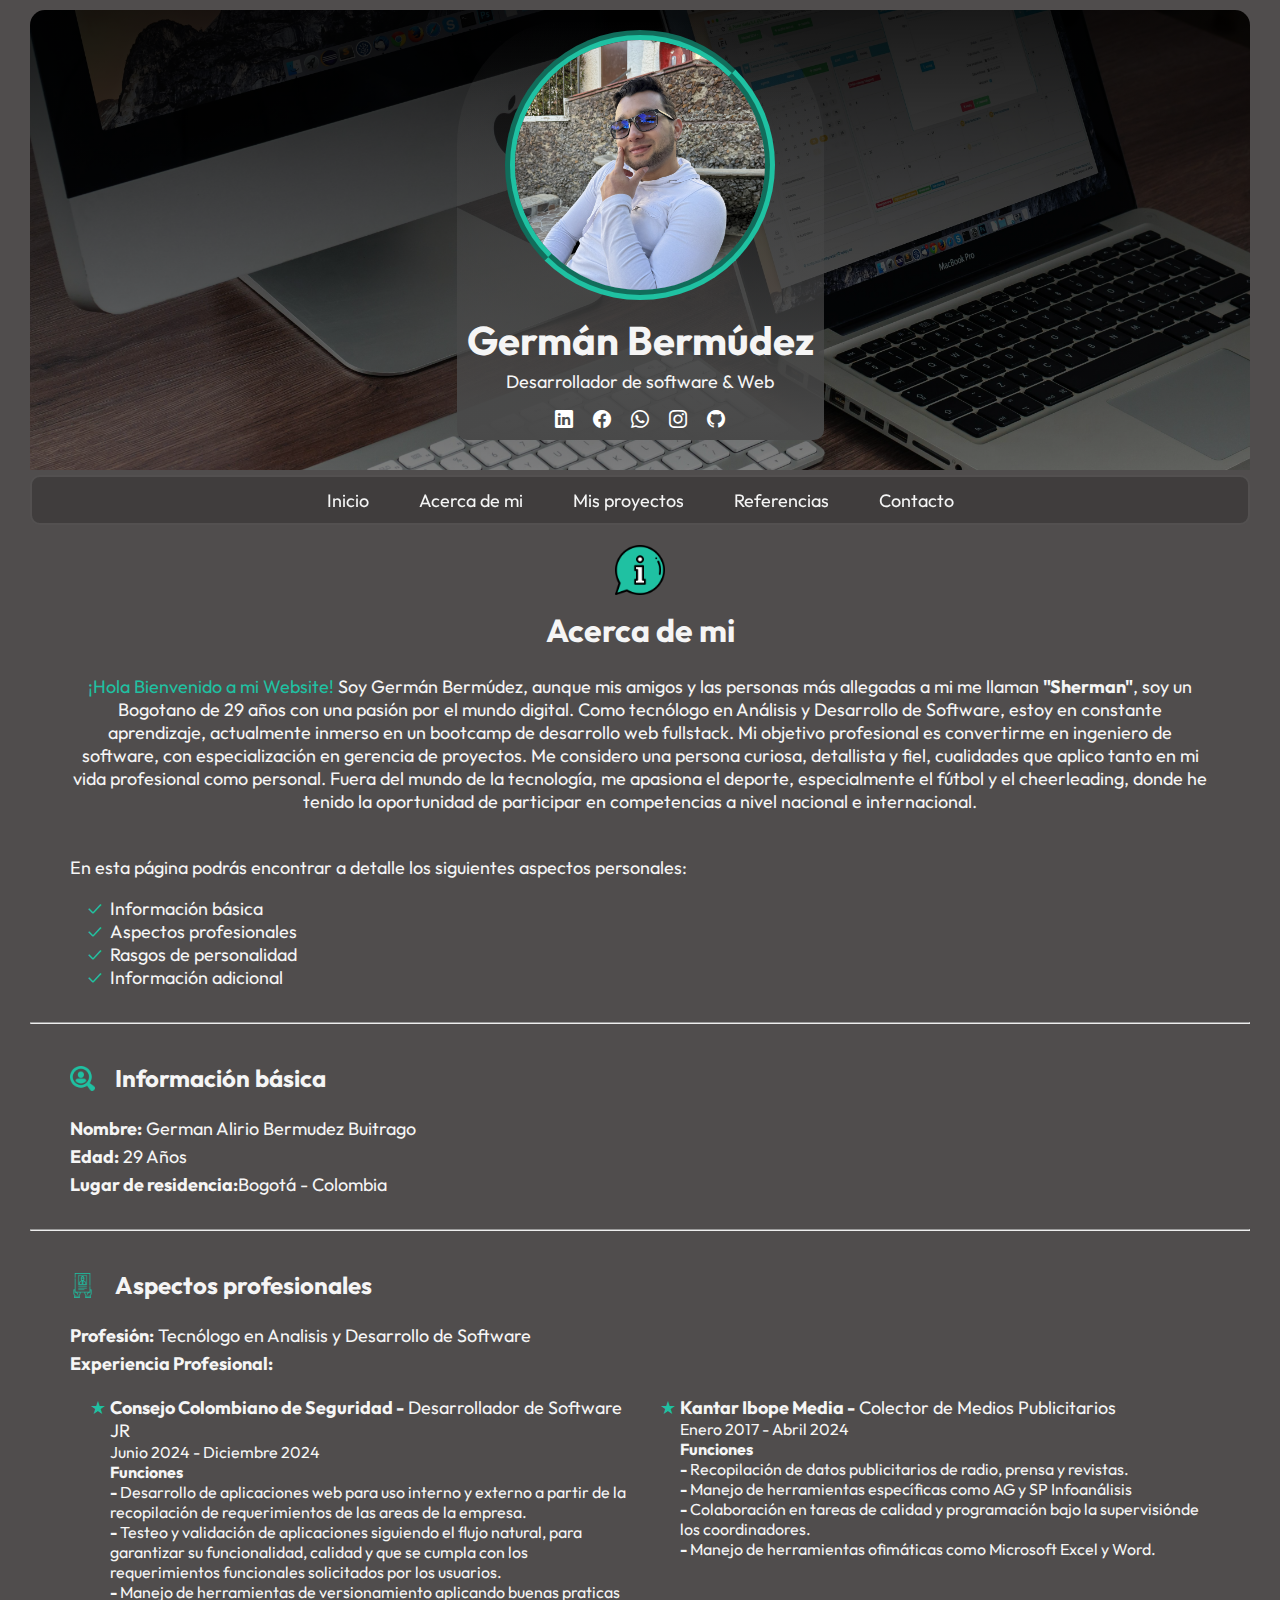
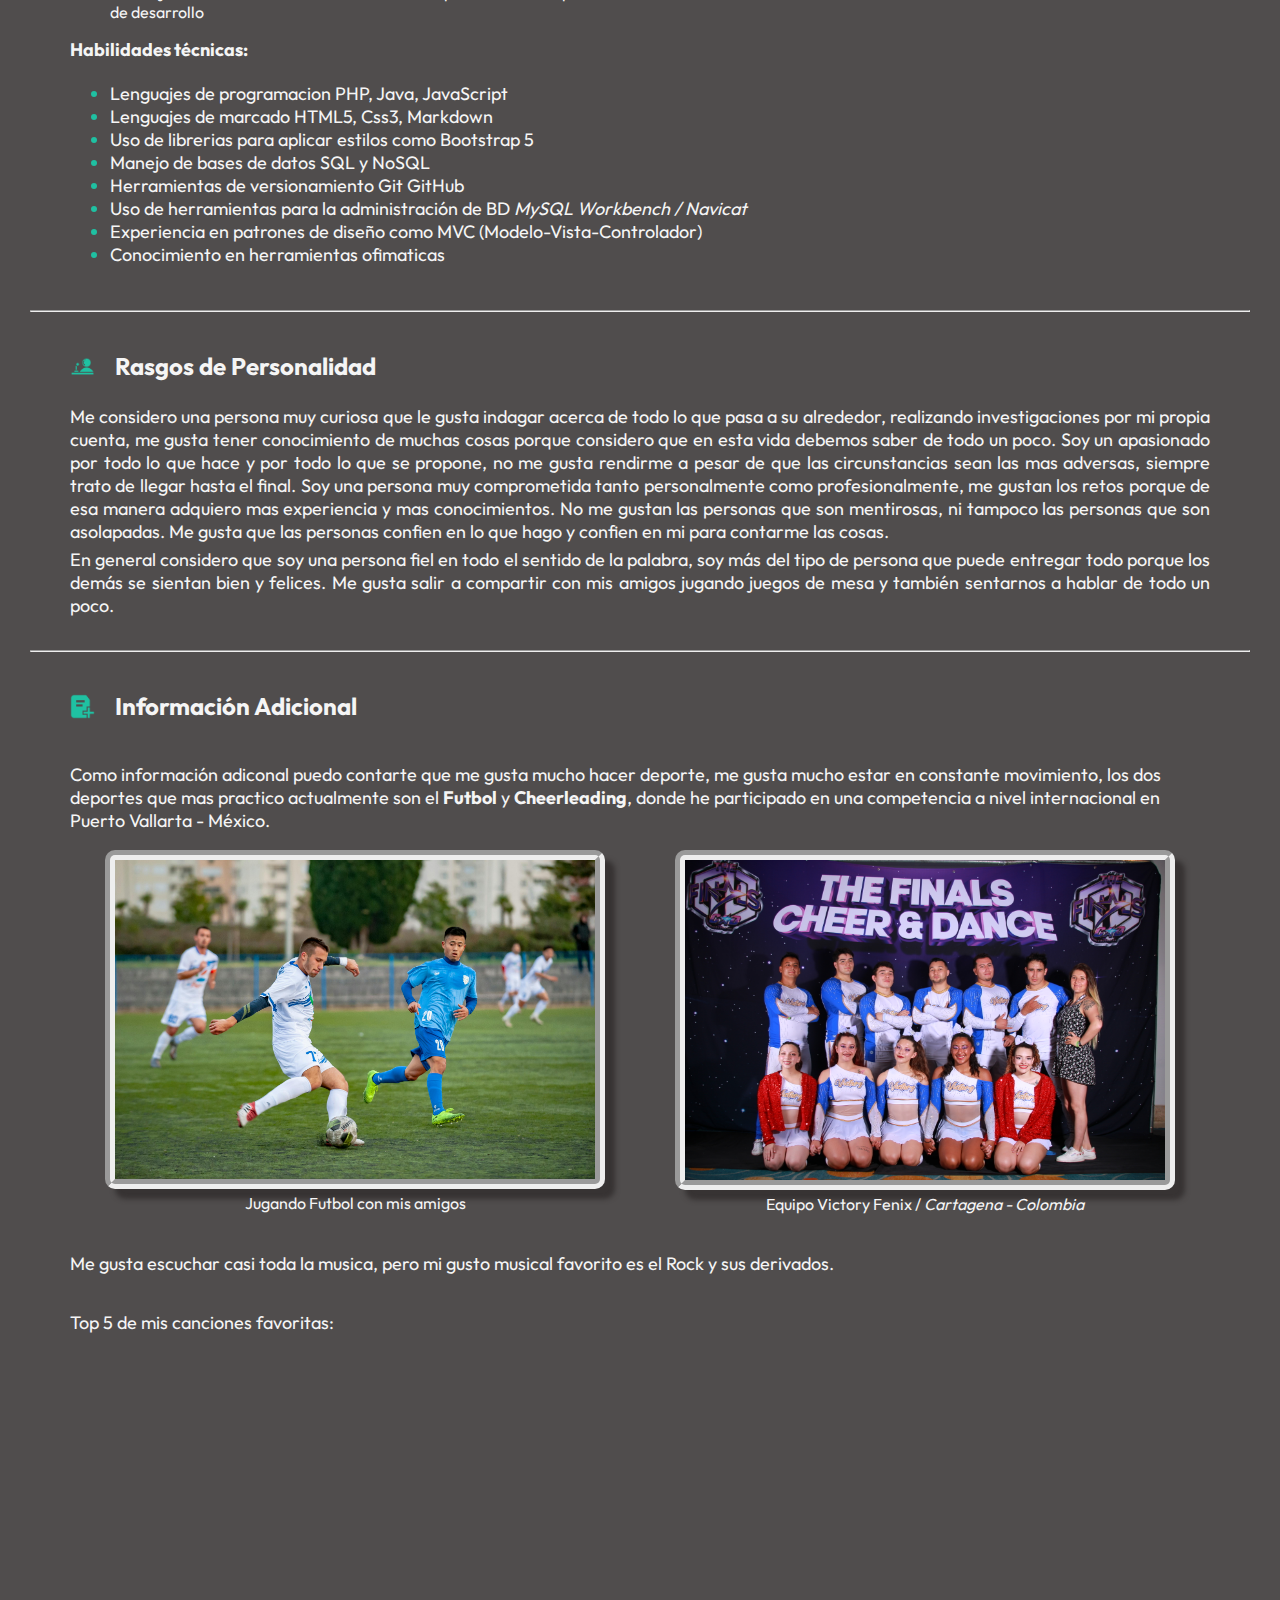
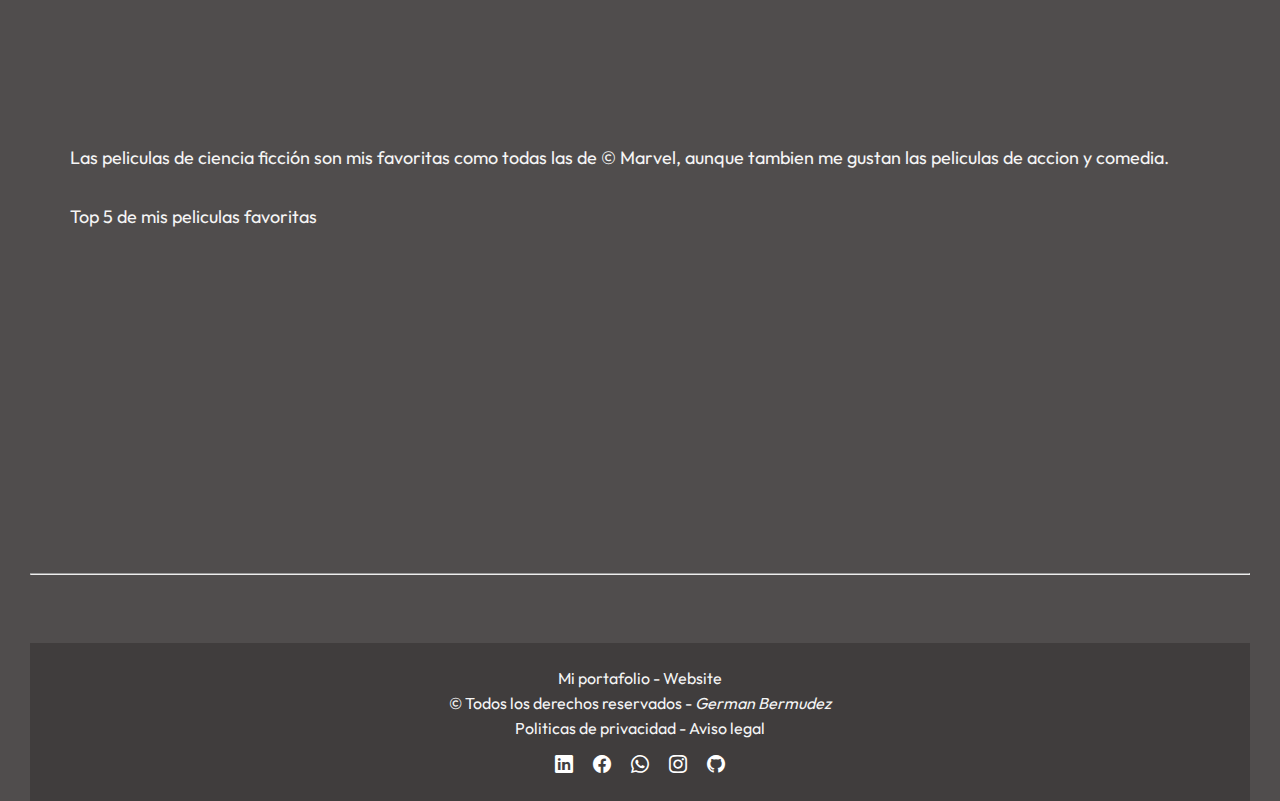
<file: index.html>
<!DOCTYPE html>
<html lang="es">
<head>
    <meta charset="UTF-8">
    <meta name="viewport" content="width=device-width, initial-scale=1.0">
    <!-- Iconos de Bootstrap -->
    <link rel="stylesheet" href="https://cdn.jsdelivr.net/npm/bootstrap-icons@1.11.3/font/bootstrap-icons.min.css">
    <!-- Pagina de estilos CSS -->     
    <link rel="stylesheet" href="./styles/index.css">
    <!-- Fuentes de Google -->
    <link rel="preconnect" href="https://fonts.googleapis.com">
    <link rel="preconnect" href="https://fonts.gstatic.com" crossorigin>
    <link href="https://fonts.googleapis.com/css2?family=Big+Shoulders:opsz,wght@10..72,100..900&family=Caveat:wght@400..700&family=Kulim+Park:ital,wght@0,200;0,300;0,400;0,600;0,700;1,200;1,300;1,400;1,600;1,700&family=Outfit:wght@100..900&family=Sour+Gummy:ital,wght@0,100..900;1,100..900&display=swap" rel="stylesheet">
    <title>Website - German Bermudez</title>
    <link rel="shortcut icon" href="./assets/icons/diseno-web.png" type="image/x-icon">
</head>
<body>
    <!-- Encabezado -->
    <header id="header">
        <div class="contenedor-1">
            <div class="sub-contenedor-1">
                <img class="foto-perfil" src="./assets/images/perfil.jpg" alt="Foto de perfil personal German Bermudez">            
                <h1 class="texto-blanco german-bermudez">Germán Bermúdez</h1>
                <p class="texto-blanco desarrollador tamano-texto">Desarrollador de software & Web</p>
                <div class="redes-sociales">
                    <a href="https://www.linkedin.com/in/german-bermudez/" target="_blank" class="decoracion-icono"><i class="bi bi-linkedin"></i></a>
                    <a href="https://www.facebook.com/?locale=es_LA" target="_blank" class="decoracion-icono"><i class="bi bi-facebook"></i></a>
                    <a href="https://web.whatsapp.com/" class="decoracion-icono"><i class="bi bi-whatsapp"></i></a>
                    <a href="https://www.instagram.com/" class="decoracion-icono"><i class="bi bi-instagram"></i></a>
                    <a href="https://github.com/Shermangnr" target="_blank" class="decoracion-icono"><i class="bi bi-github"></i></a>
                </div>
            </div>
        </div>
        <!-- Menu de Navegación -->
        <nav class="menu-navegacion">
            <div class="contenedor-opciones">
                <a href="#header" class="texto-nosubrayado texto-blanco tamano-texto">Inicio</a>
                <a href="#acercaDeMi" class="texto-nosubrayado texto-blanco tamano-texto">Acerca de mi</a>
                <a href="./views/proyectos.html" class="texto-nosubrayado texto-blanco tamano-texto">Mis proyectos</a>                
                <a href="./views/referencias.html" class="texto-nosubrayado texto-blanco tamano-texto">Referencias</a>
                <a href="./views/contacto.html" class="texto-nosubrayado texto-blanco tamano-texto">Contacto</a>
            </div>
        </nav>
    </header>
    <!-- Fin del encabezado -->

    <!-- Contenido principal de la pagina -->
    <main>
                
        <!-- Sección acerca de mi -->
        <section id="acercaDeMi">
            <div class="contenedor-info">
                <img src="./assets/icons/informacion.png" class="icono-info" alt="Icono de información">
            </div>
            <div class="contenedor-info">
                <h2 class="acerca-de-mi texto-blanco">Acerca de mi</h2>
            </div>
            <div class="contenedor-info">
                <p class="descripcion-propia texto-blanco tamano-texto"><span style="color: #1FC1A2;">¡Hola Bienvenido a mi Website!</span> Soy Germán Bermúdez, aunque mis amigos y las personas más allegadas a mi me llaman <b>"Sherman"</b>, soy un Bogotano de 29 años con una pasión por el mundo digital. Como tecnólogo en Análisis y Desarrollo de Software, estoy en constante aprendizaje, actualmente inmerso en un bootcamp de desarrollo web fullstack. Mi objetivo profesional es convertirme en ingeniero de software, con especialización en gerencia de proyectos. Me considero una persona curiosa, detallista y fiel, cualidades que aplico tanto en mi vida profesional como personal. Fuera del mundo de la tecnología, me apasiona el deporte, especialmente el fútbol y el cheerleading, donde he tenido la oportunidad de participar en competencias a nivel nacional e internacional.</p>
            </div>
        </section>

        <section class="encontrar">
            <p class="texto-blanco tamano-texto">
                En esta página podrás encontrar a detalle los siguientes aspectos personales:
            </p>
            <ul style="list-style-type: '✓  '; margin-top: 0; margin-bottom: 5px;" class="tamano-texto">
                <li><a href="#informacionBasica" class="texto-nosubrayado texto-blanco tamano-texto">Información básica</a></li>
                <li><a href="#aspectosProfesionales" class="texto-nosubrayado texto-blanco tamano-texto">Aspectos profesionales</a></li>
                <li><a href="#rasgosPersonalidad" class="texto-nosubrayado texto-blanco tamano-texto">Rasgos de personalidad</a></li>
                <li><a href="#informacionAdicional" class="texto-nosubrayado texto-blanco tamano-texto">Información adicional</a></li>
            </ul>
        </section>
        <br>
        <hr>
        <!-- Seccion de informacion basica -->
        <section id="informacionBasica" class="informacion-basica">
            <div class="cont1-informacion-basica">
                <img src="./assets/icons/info-personal.png" style="width: 25px; height: 25px;" alt="Icono de informacion personal">
                <h3 class="texto-blanco">Información básica</h3>
            </div>            
            <p class="margen-inf-p texto-blanco tamano-texto"><b>Nombre:</b> German Alirio Bermudez Buitrago</p>
            <p class="margen-inf-p texto-blanco tamano-texto"><b>Edad:</b> 29 Años</p>
            <p class="margen-inf-p texto-blanco tamano-texto"><b>Lugar de residencia:</b>Bogotá - Colombia</p>
        </section>
        <br>
        <hr>        
        <section id="aspectosProfesionales" class="aspectos-profesionales">
            <div class="cont2-aspectos-profesionales">
                <img src="./assets/icons/aspectos.png" style="width: 25px; height: 25px;" alt="Icono con CV">
                <h3 class="texto-blanco">Aspectos profesionales</h3>
            </div>
            <p class="margen-inf-p texto-blanco tamano-texto"><b>Profesión:</b> Tecnólogo en Analisis y Desarrollo de Software</p>
            <p class="margen-inf-p texto-blanco tamano-texto"><b>Experiencia Profesional:</b></p>
            <div style="display: flex; flex-direction: row;">
                <ul style="list-style-type: '★ '; width: 50%;">
                    <li class="texto-blanco tamano-texto"><b>Consejo Colombiano de Seguridad -</b> Desarrollador de Software JR</li>
                    <li style="list-style: none;" class="texto-blanco">Junio 2024 - Diciembre 2024</li>
                    <li style="list-style: none;" class="texto-blanco"><b>Funciones</b></li>
                    <li style="list-style: none;" class="texto-blanco"><b>-</b> Desarrollo de aplicaciones web para uso interno y externo a partir de la recopilación de requerimientos de las areas de la empresa.</li>
                    <li style="list-style: none;" class="texto-blanco"><b>-</b> Testeo y validación de aplicaciones siguiendo el flujo natural, para garantizar su funcionalidad, calidad y que se cumpla con los requerimientos funcionales solicitados por los usuarios.</li>
                    <li style="list-style: none;" class="texto-blanco"><b>-</b> Manejo de herramientas de versionamiento aplicando buenas praticas de desarrollo</li>
                </ul>
                <ul style="list-style-type: '★ '; width: 50%;">
                    <li class="texto-blanco tamano-texto"><b>Kantar Ibope Media -</b> Colector de Medios Publicitarios</li>
                    <li style="list-style: none;" class="texto-blanco">Enero 2017 - Abril 2024</li>
                    <li style="list-style: none;" class="texto-blanco"><b>Funciones</b></li>
                    <li style="list-style: none;" class="texto-blanco"><b>-</b> Recopilación de datos publicitarios de radio, prensa y revistas.</li>
                    <li style="list-style: none;" class="texto-blanco"><b>-</b> Manejo de herramientas específicas como AG y SP Infoanálisis</li>
                    <li style="list-style: none;" class="texto-blanco"><b>-</b> Colaboración en tareas de calidad y programación bajo la supervisiónde los coordinadores.</li>
                    <li style="list-style: none;" class="texto-blanco"><b>-</b> Manejo de herramientas ofimáticas como Microsoft Excel y Word.</li>
                </ul>
            </div>
            <p class="margen-inf-p texto-blanco tamano-texto"><b>Habilidades técnicas:</b></p>
            <ul>
                <li class="texto-blanco tamano-texto">Lenguajes de programacion PHP, Java, JavaScript</li>
                <li class="texto-blanco tamano-texto">Lenguajes de marcado HTML5, Css3, Markdown</li>
                <li class="texto-blanco tamano-texto">Uso de librerias para aplicar estilos como Bootstrap 5</li>
                <li class="texto-blanco tamano-texto">Manejo de bases de datos SQL y NoSQL</li>
                <li class="texto-blanco tamano-texto">Herramientas de versionamiento Git GitHub</li>
                <li class="texto-blanco tamano-texto">Uso de herramientas para la administración de BD <i>MySQL Workbench / Navicat</i></li>
                <li class="texto-blanco tamano-texto">Experiencia en patrones de diseño como MVC (Modelo-Vista-Controlador)</li>
                <li class="texto-blanco tamano-texto">Conocimiento en herramientas ofimaticas</li>
            </ul>
        </section>
        <br>
        <hr>
        <!-- Seccion de Rasgos de personalidad -->
        <section id="rasgosPersonalidad" class="rasgos-personalidad">
            <div class="cont3-rasgos-personalidad">
                <img src="./assets/icons/personalidad.png" style="width: 25px; height: 25px;" alt="Icono de personalidad">
                <h3 class="texto-blanco">Rasgos de Personalidad</h3>
            </div>
            <p class="texto-blanco tamano-texto margen-inf-p" style="text-align: justify;">
                Me considero una persona muy curiosa que le gusta indagar acerca de todo lo que pasa a su alrededor, realizando investigaciones por mi propia cuenta, me gusta tener conocimiento de muchas cosas porque considero que en esta vida debemos saber de todo un poco. Soy un apasionado por todo lo que hace y por todo lo que se propone, no me gusta rendirme a pesar de que las circunstancias sean las mas adversas, siempre trato de llegar hasta el final. Soy una persona muy comprometida tanto personalmente como profesionalmente, me gustan los retos porque de esa manera adquiero mas experiencia y mas conocimientos.
                No me gustan las personas que son mentirosas, ni tampoco las personas que son asolapadas. Me gusta que las personas confien en lo que hago y confien en mi para contarme las cosas.
            </p>
            <p class="tamano-texto texto-blanco margen-inf-p" style="text-align: justify;">En general considero que soy una persona fiel en todo el sentido de la palabra, soy más del tipo de persona que puede entregar todo porque los demás se sientan bien y felices. Me gusta salir a compartir con mis amigos jugando juegos de mesa y también sentarnos a hablar de todo un poco.</p>
        </section>
        <br>
        <hr>
        <!-- Seccion información adicional -->
        <section id="informacionAdicional" class="informacion-adicional">
            <div class="cont4-informacion-adicional">
                <img src="./assets/icons/adicional.png" style="width: 25px; height: 25px;" alt="">
                <h3 class="texto-blanco">Información Adicional</h3>
            </div>
            <p class="tamano-texto texto-blanco">Como información adiconal puedo contarte que me gusta mucho hacer deporte, me gusta mucho estar en constante movimiento, los dos deportes que mas practico actualmente son el <b>Futbol</b> y <b>Cheerleading</b>, donde he participado en una competencia a nivel internacional en Puerto Vallarta - México.</p>
            <div class="contenedor-fotos">
                <div>
                    <img src="./assets/images/jugador-futbol.jpg" class="futbol" alt="Hombre jugando futbol">
                    <figcaption class="texto-blanco">Jugando Futbol con mis amigos</figcaption>
                </div>
                <div>
                    <img src="./assets/images/equipo-cheer.JPG" class="cheer" alt="Equipo de porras Victory Fenix">
                    <figcaption class="texto-blanco">Equipo Victory Fenix / <i>Cartagena - Colombia</i></figcaption>
                </div>
            </div>
            <br>
            <p class="texto-blanco tamano-texto">Me gusta escuchar casi toda la musica, pero mi gusto musical favorito es el Rock y sus derivados.</p>
            <p class="texto-blanco tamano-texto">Top 5 de mis canciones favoritas:</p>
            <div class="cont-canciones">
                <div><iframe style="border-radius:12px" src="https://open.spotify.com/embed/track/4VymMhILk4DSwghPkLUPVS?utm_source=generator" width="100%" height="352" frameBorder="0" allowfullscreen="" allow="autoplay; clipboard-write; encrypted-media; fullscreen; picture-in-picture" loading="lazy"></iframe></div>
                <div><iframe style="border-radius:12px" src="https://open.spotify.com/embed/track/7ritPWOWvsthxFDxOz1OjH?utm_source=generator" width="100%" height="352" frameBorder="0" allowfullscreen="" allow="autoplay; clipboard-write; encrypted-media; fullscreen; picture-in-picture" loading="lazy"></iframe></div>
                <div><iframe style="border-radius:12px" src="https://open.spotify.com/embed/track/0G21yYKMZoHa30cYVi1iA8?utm_source=generator" width="100%" height="352" frameBorder="0" allowfullscreen="" allow="autoplay; clipboard-write; encrypted-media; fullscreen; picture-in-picture" loading="lazy"></iframe></div>
                <div><iframe style="border-radius:12px" src="https://open.spotify.com/embed/track/6wqJeItl3Vc3az4ZicSQAB?utm_source=generator" width="100%" height="352" frameBorder="0" allowfullscreen="" allow="autoplay; clipboard-write; encrypted-media; fullscreen; picture-in-picture" loading="lazy"></iframe></div>
                <div><iframe style="border-radius:12px" src="https://open.spotify.com/embed/track/3RgDvs9Jpvn3kUuaTek1R5?utm_source=generator" width="100%" height="352" frameBorder="0" allowfullscreen="" allow="autoplay; clipboard-write; encrypted-media; fullscreen; picture-in-picture" loading="lazy"></iframe></div>
            </div>
            <br>
            <p class="texto-blanco tamano-texto">Las peliculas de ciencia ficción son mis favoritas como todas las de &copy; Marvel, aunque tambien me gustan las peliculas de accion y comedia.</p>
            <p class="texto-blanco tamano-texto">Top 5 de mis peliculas favoritas</p>
            <div class="cont-peliculas">
                <div><iframe width="100%" height="315" style="border-radius:12px" src="https://www.youtube.com/embed/t06RUxPbp_c?si=PrEar0ICdQD_8g_W" title="YouTube video player" frameborder="0" allow="accelerometer; autoplay; clipboard-write; encrypted-media; gyroscope; picture-in-picture; web-share" referrerpolicy="strict-origin-when-cross-origin" allowfullscreen></iframe></div>
                <div><iframe width="100%" height="315" style="border-radius:12px" src="https://www.youtube.com/embed/znk2OICHbjY?si=ZyyJq8iTsmb9QyzG" title="YouTube video player" frameborder="0" allow="accelerometer; autoplay; clipboard-write; encrypted-media; gyroscope; picture-in-picture; web-share" referrerpolicy="strict-origin-when-cross-origin" allowfullscreen></iframe></div>
                <div><iframe width="100%" height="315" style="border-radius:12px" src="https://www.youtube.com/embed/XoDmKCZBeeI?si=BBvgiYLsksQSt5Au" title="YouTube video player" frameborder="0" allow="accelerometer; autoplay; clipboard-write; encrypted-media; gyroscope; picture-in-picture; web-share" referrerpolicy="strict-origin-when-cross-origin" allowfullscreen></iframe></div>
                <div><iframe width="100%" height="315" style="border-radius:12px" src="https://www.youtube.com/embed/aeVkbNka9HM?si=iXBU3zMzOwGod924" title="YouTube video player" frameborder="0" allow="accelerometer; autoplay; clipboard-write; encrypted-media; gyroscope; picture-in-picture; web-share" referrerpolicy="strict-origin-when-cross-origin" allowfullscreen></iframe></div>
                <div><iframe width="100%" height="315" style="border-radius:12px" src="https://www.youtube.com/embed/-oJHZre7XZY?si=X_4InQ8MygDYHxbK" title="YouTube video player" frameborder="0" allow="accelerometer; autoplay; clipboard-write; encrypted-media; gyroscope; picture-in-picture; web-share" referrerpolicy="strict-origin-when-cross-origin" allowfullscreen></iframe></div>
            </div>
        </section>
        <hr>
    </main>
    <!-- Fin del contenido principal -->
    <br>
    <br>
    <br>
    <footer>
        <p class="texto-blanco margen-inf-p">Mi portafolio - Website</p>
        <p class="texto-blanco margen-inf-p">&copy; Todos los derechos reservados - <i>German Bermudez</i></p>
        <p class="texto-blanco margen-inf-p">Politicas de privacidad - Aviso legal</p>
        <div class="redes-sociales">
            <a href="https://www.linkedin.com/in/german-bermudez/" target="_blank" class="decoracion-icono"><i class="bi bi-linkedin"></i></a>
            <a href="https://www.facebook.com/?locale=es_LA" target="_blank" class="decoracion-icono"><i class="bi bi-facebook"></i></a>
            <a href="https://web.whatsapp.com/" class="decoracion-icono"><i class="bi bi-whatsapp"></i></a>
            <a href="https://www.instagram.com/" class="decoracion-icono"><i class="bi bi-instagram"></i></a>
            <a href="https://github.com/Shermangnr" target="_blank" class="decoracion-icono"><i class="bi bi-github"></i></a>
        </div>
    </footer>

</body>
</html>
</file>
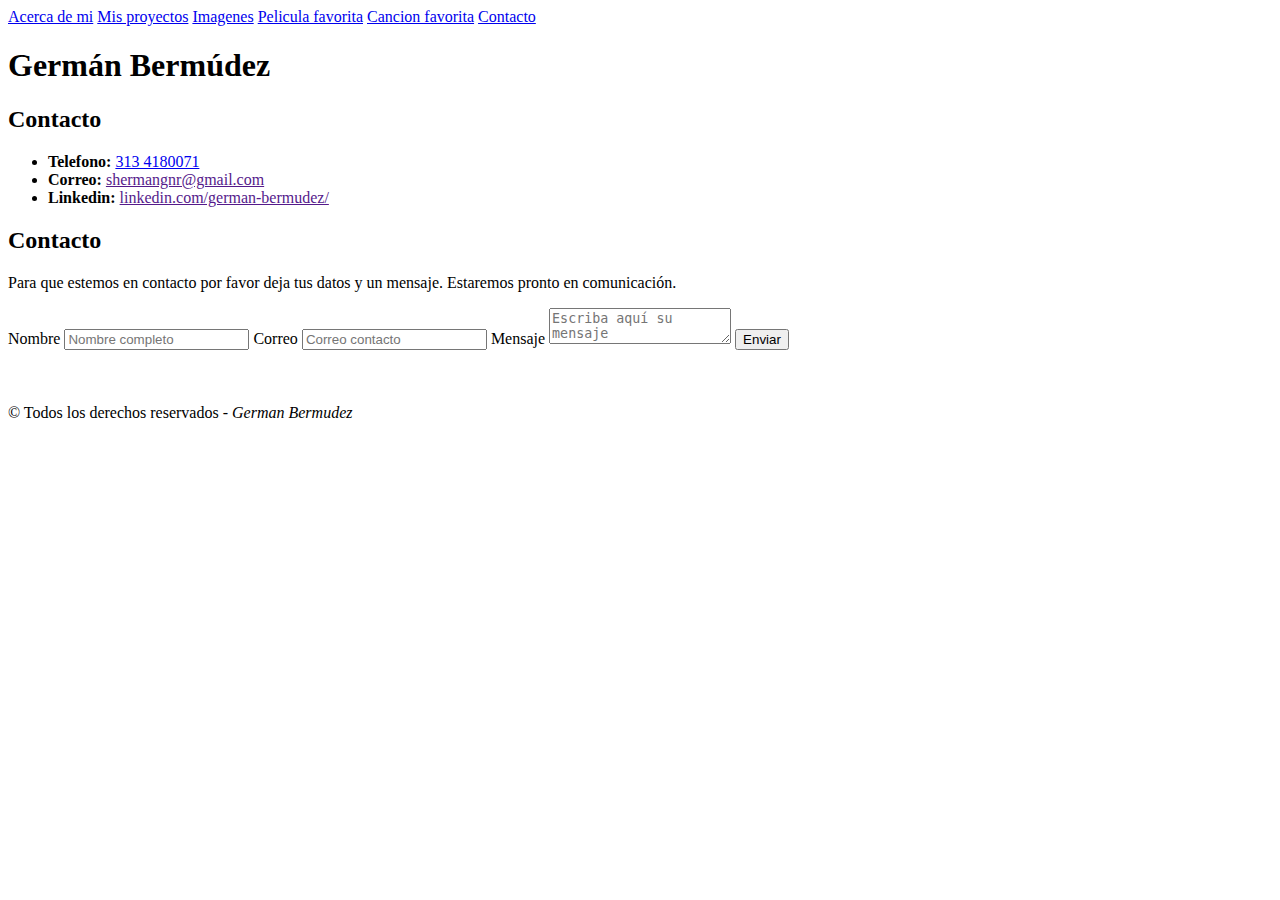
<file: views/contacto.html>
<!DOCTYPE html>
<html lang="es">
<head>
    <meta charset="UTF-8">
    <meta name="viewport" content="width=device-width, initial-scale=1.0">
    <title>Document</title>
</head>
<body>
    <header>
        <nav>
            <div>
                <a href="../index.html">Acerca de mi</a>
                <a href="../index.html">Mis proyectos</a>
                <a href="../index.html">Imagenes</a>
                <a href="../index.html">Pelicula favorita</a>
                <a href="../index.html">Cancion favorita</a>
                <a href="#formulario">Contacto</a>                
            </div>
        </nav>
    </header>
    
    <main>
        <h1>Germán Bermúdez</h1>

        <section>
            <h2>Contacto</h2>
            <ul>
                <li><b>Telefono: </b><a href="#">313 4180071</a></li>
                <li><b>Correo: </b><a href="">shermangnr@gmail.com</a></li>
                <li><b>Linkedin: </b><a href="">linkedin.com/german-bermudez/</a></li>
            </ul>
        </section>            

        <section id="formulario">
            <h2>Contacto</h2>
            <p>Para que estemos en contacto por favor deja tus datos y un mensaje. Estaremos pronto en comunicación.</p>
            <form action="">
                <label for="name">Nombre</label>
                <input type="text" id="name" placeholder="Nombre completo">
        
                <label for="email">Correo</label>
                <input type="email" id="email" placeholder="Correo contacto">
        
                <label for="mensaje">Mensaje</label>
                <textarea name="" id="mensaje" placeholder="Escriba aquí su mensaje"></textarea>
        
                <button type="submit">Enviar</button>
            </form>
        </section>                
    </main>
    <br>
    <br>
    <br>
    <footer>
        &copy; Todos los derechos reservados - <i>German Bermudez</i>
    </footer>

</body>
</html>
</file>
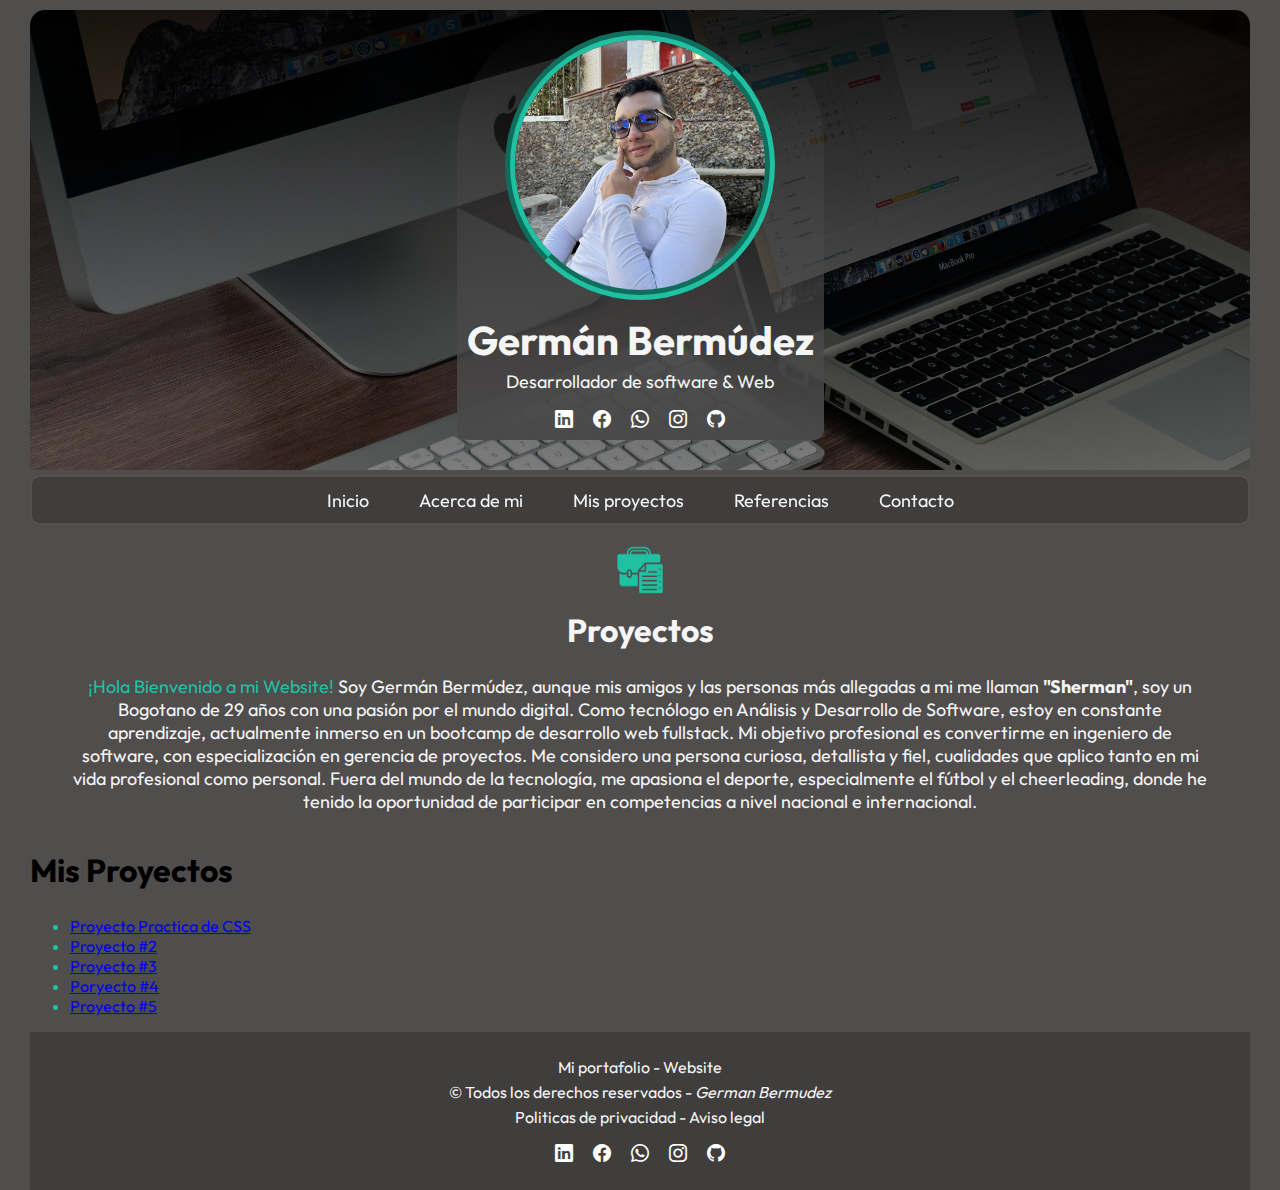
<file: views/proyectos.html>
<!DOCTYPE html>
<html lang="es">
<head>
    <meta charset="UTF-8">
    <meta name="viewport" content="width=device-width, initial-scale=1.0">
    <!-- Iconos de Bootstrap -->
    <link rel="stylesheet" href="https://cdn.jsdelivr.net/npm/bootstrap-icons@1.11.3/font/bootstrap-icons.min.css">
    <!-- Pagina de estilos CSS -->     
    <link rel="stylesheet" href="../styles/proyectos.css">
    <!-- Fuentes de Google -->
    <link rel="preconnect" href="https://fonts.googleapis.com">
    <link rel="preconnect" href="https://fonts.gstatic.com" crossorigin>
    <link href="https://fonts.googleapis.com/css2?family=Big+Shoulders:opsz,wght@10..72,100..900&family=Caveat:wght@400..700&family=Kulim+Park:ital,wght@0,200;0,300;0,400;0,600;0,700;1,200;1,300;1,400;1,600;1,700&family=Outfit:wght@100..900&family=Sour+Gummy:ital,wght@0,100..900;1,100..900&display=swap" rel="stylesheet">
    <title>Mis proyectos - German Bermudez</title>
    <link rel="shortcut icon" href="../assets/icons/maletin.png" type="image/x-icon">
</head>
<body>
    <!-- Encabezado -->
    <header id="header">
        <div class="contenedor-1">
            <div class="sub-contenedor-1">
                <img class="foto-perfil" src="../assets/images/perfil.jpg" alt="Foto de perfil personal German Bermudez">            
                <h1 class="texto-blanco german-bermudez">Germán Bermúdez</h1>
                <p class="texto-blanco desarrollador tamano-texto">Desarrollador de software & Web</p>
                <div class="redes-sociales">
                    <a href="https://www.linkedin.com/in/german-bermudez/" target="_blank" class="decoracion-icono"><i class="bi bi-linkedin"></i></a>
                    <a href="https://www.facebook.com/?locale=es_LA" target="_blank" class="decoracion-icono"><i class="bi bi-facebook"></i></a>
                    <a href="https://web.whatsapp.com/" class="decoracion-icono"><i class="bi bi-whatsapp"></i></a>
                    <a href="https://www.instagram.com/" class="decoracion-icono"><i class="bi bi-instagram"></i></a>
                    <a href="https://github.com/Shermangnr" target="_blank" class="decoracion-icono"><i class="bi bi-github"></i></a>
                </div>
            </div>
        </div>
        <!-- Menu de Navegación -->
        <nav class="menu-navegacion">
            <div class="contenedor-opciones">
                <a href="#header" class="texto-nosubrayado texto-blanco tamano-texto">Inicio</a>
                <a href="../index.html" class="texto-nosubrayado texto-blanco tamano-texto">Acerca de mi</a>
                <a href="#misProyectos" class="texto-nosubrayado texto-blanco tamano-texto">Mis proyectos</a>                
                <a href="../views/referencias.html" class="texto-nosubrayado texto-blanco tamano-texto">Referencias</a>
                <a href="./views/contacto.html" class="texto-nosubrayado texto-blanco tamano-texto">Contacto</a>                
            </div>
        </nav>
    </header>
    <!-- Fin del encabezado -->

    <!-- Contenido principal de la pagina -->
    <main>
        <!-- Sección Mis proyectos -->        
        <section id="misProyectos">
            <div class="contenedor-proyectos">
                <img src="../assets/icons/portafolio.png" class="icono-portafolio" alt="Icono de mis proyectos">
            </div>
            <div class="contenedor-proyectos">
                <h2 class="acerca-de-mi texto-blanco">Proyectos</h2>
            </div>
            <div class="contenedor-proyectos">
                <p class="descripcion-propia texto-blanco tamano-texto"><span style="color: #1FC1A2;">¡Hola Bienvenido a mi Website!</span> Soy Germán Bermúdez, aunque mis amigos y las personas más allegadas a mi me llaman <b>"Sherman"</b>, soy un Bogotano de 29 años con una pasión por el mundo digital. Como tecnólogo en Análisis y Desarrollo de Software, estoy en constante aprendizaje, actualmente inmerso en un bootcamp de desarrollo web fullstack. Mi objetivo profesional es convertirme en ingeniero de software, con especialización en gerencia de proyectos. Me considero una persona curiosa, detallista y fiel, cualidades que aplico tanto en mi vida profesional como personal. Fuera del mundo de la tecnología, me apasiona el deporte, especialmente el fútbol y el cheerleading, donde he tenido la oportunidad de participar en competencias a nivel nacional e internacional.</p>
            </div>
        </section>

        
        <section id="mis">
            <h2>Mis Proyectos</h2>
            <ul>
                <li><a href="./views/ejemplo-css.html">Proyecto Practica de CSS</a></li>
                <li><a href="./views/layout-flexbox.html">Proyecto #2</a></li>
                <li><a href="#">Proyecto #3</a></li>
                <li><a href="#">Poryecto #4</a></li>
                <li><a href="#">Proyecto #5</a></li>
            </ul>
        </section>
    </main>

    <footer>
        <p class="texto-blanco margen-inf-p">Mi portafolio - Website</p>
        <p class="texto-blanco margen-inf-p">&copy; Todos los derechos reservados - <i>German Bermudez</i></p>
        <p class="texto-blanco margen-inf-p">Politicas de privacidad - Aviso legal</p>
        <div class="redes-sociales">
            <a href="https://www.linkedin.com/in/german-bermudez/" target="_blank" class="decoracion-icono"><i class="bi bi-linkedin"></i></a>
            <a href="https://www.facebook.com/?locale=es_LA" target="_blank" class="decoracion-icono"><i class="bi bi-facebook"></i></a>
            <a href="https://web.whatsapp.com/" class="decoracion-icono"><i class="bi bi-whatsapp"></i></a>
            <a href="https://www.instagram.com/" class="decoracion-icono"><i class="bi bi-instagram"></i></a>
            <a href="https://github.com/Shermangnr" target="_blank" class="decoracion-icono"><i class="bi bi-github"></i></a>
        </div>
    </footer>
</body>
</html>
</file>
<file: styles/index.css>
/* Variables para colores */
:root {
    --color-verdeclaro: #1FC1A2;
    --color-blanco: whitesmoke;
    --color-sombra: #373333;
}

* {
    box-sizing: border-box;
}

/* Estilos para etiquetas generales */
html, body {
    height: 100%;
    box-sizing: border-box;
    font-family: "Outfit", sans-serif;
}

/* Estilos para el body */
body {
    margin: 10px 30px;
    display: flex;
    flex-direction: column;
    background-color: #504d4d;
}

/* Estilos para los Subtitulos */
h2 {
    font-size: 2em;
}

h3 {
    font-size: 1.5em;
}

/* Estilos para el pide de pagina */
footer {
    display: flex;
    flex-direction: column;
    justify-content: center;
    width: 100%;
    padding: 25px;
    background-color: rgba(54, 51, 51, 0.6);
    text-align: center;
    position: sticky;
}

/* Estilos para las viñetas de las listas */
::marker {
    color: var(--color-verdeclaro);
    display: flex;
    align-items: center;
}

/* Color de texto para todo el documento */
.texto-blanco {
    color: var(--color-blanco);
}

/* Tamaño del texto en general */
.tamano-texto {
    font-size: 18px;
}

/* Quitar el subrayado a los enlaces de la etiqueta <a>  / Sombra para las opciones*/
.texto-nosubrayado {
    text-decoration: none;    
}

.texto-nosubrayado:hover {
    text-decoration: none;
    color: grey;
}

/* Margen de separación para los parrafos */
.margen-inf-p {
    margin-top: 0;
    margin-bottom: 5px;
}

/* Estilos para los iconos de las redes sociales */
.decoracion-icono {
    text-decoration: none;
    color: white;
    margin-top: 10px;
}

.decoracion-icono:hover {
    text-decoration: none;
    color: grey;
}

/* Estilos para el contenedor que esta dentro del Header */
.contenedor-1 {
    display: flex;
    flex-direction: column;
    border-radius: 15px 15px 0 0;
    width: 100%;
    justify-content: center;
    align-items: center;
    background-image: linear-gradient(rgb(0 0 0 / 90%), rgb(0 0 0 / 50%)), url(../assets/images/bg-header.jpg);
    background-size: 100%;
    background-repeat: no-repeat;
    background-position: top;
}

/* Estilos para el subcontenedor del Header */
.sub-contenedor-1 {
    background: linear-gradient(to bottom, rgba(88, 88, 88, 0), rgba(73, 73, 73, 0.5), rgba(73, 73, 73));
    display: flex;
    flex-direction: column;
    align-items: center;
    padding: 10px 10px 0 10px;
    margin-top: 10px;
    margin-bottom: 30px;
    height: 420px;
    border-radius: 30% 30% 10px 10px;    
    
}

/* Estilos para la foto de perfil */
.foto-perfil {
    width: 270px;
    height: 270px;
    border-radius: 50%;
    border: 10px var(--color-verdeclaro);
    border-style: groove;
    align-items: center;    
}

/* Estilo para el titulo H1 (German Bermudez) */
.german-bermudez {
    margin-top: 15px;
    margin-bottom: 5px;
    font-size: 2.5em;
}

/* Estilo para la profesion (Desarrollador de Software ...) */
.desarrollador {
    margin-top: 0;
    margin-bottom: 5px;
}

/* Estilo de Ubicación para el contenedor de las redes sociales */
.redes-sociales {
    display: flex;    
    gap: 20px;
    font-size: 18px;
    justify-content: center;
}

/* Clase para el nav Menu de navegación */
.menu-navegacion {
    display: flex;
    
}

/* Estilos para el contenedor que esta dentro del NAV (Opciones del menu de navegación) */
.contenedor-opciones {
    margin-top: 5px;
    border: 2px solid rgba(255, 255, 255, 0.1); /* Borde blanco semitransparente */
    display: flex;
    flex-wrap: wrap;
    gap: 50px;
    justify-content: center;
    align-content: center;
    width: 100%;
    height: 50px;
    background-color: rgba(54, 51, 51, 0.6); /* Fondo semitransparente */
    backdrop-filter: blur(10px); /* Efecto de desenfoque */
    border-radius: 10px; /* Borde redondeado */  
}

/* ______________________________________________________________________________________ */
/* Inicio Seccion Acerca de mi */
/* Estilos Generales para las secciones despues del Nav  */
#acercaDeMi,
.encontrar,
.informacion-basica,
.aspectos-profesionales,
.rasgos-personalidad,
.informacion-adicional {    
    margin-top: 15px;
    display: flex;
    flex-direction: column;
    width: 100%;    
    padding-left: 40px;
    padding-right: 40px;
}

/* Estilo general para los contenedores que van despues del navbar */
.contenedor-info{
    justify-content: center;
    display: flex;
    flex-direction: row;
}

/* Margen para separar el contenedor del icono */
.acerca-de-mi {
    margin: 15px;
}

/* Estilo para el Icono inicial de la seccion Acerca de mi */
.icono-info {
    width: 100%;
    display: flex;
    width: 50px;
    align-items: center;
    justify-content: center;
    margin-top: 5px;
}

/* Alineación para el contenedor de la auto-descripcion */
.descripcion-propia {
    text-align: center;
    margin-top: 10px;
    margin-bottom: 10px;
}

/* Alineación general para los contenedores de las secciones mencionadas */
.cont1-informacion-basica,
.cont2-aspectos-profesionales,
.cont3-rasgos-personalidad,
.cont4-informacion-adicional {
    display: flex;
    flex-direction: row;
    gap: 20px;
    align-items: center;
    margin: 0;
}

/* Estilos generales para los contenedors multimedias */
.contenedor-fotos,
.cont-canciones,
.cont-peliculas {
    display: flex;
    flex-direction: row;
    width: 100%;
    justify-content: space-around;
}

/* Alineacion para el figcaption de las imagenes */
figcaption {
    text-align: center;
}

/* Estilos para las imagenes de Futbol & Cheer */
.futbol,
.cheer {
    width: 500px;
    border-radius: 10px;
    box-shadow: 10px 10px 5px var(--color-sombra);
    border: groove 10px;
    transition: transform 0.3s ease;
}

.futbol:hover,
.cheer:hover {
    transform: scale(1.1);
}
</file>
<file: styles/proyectos.css>
/* Variables para colores */
:root {
    --color-verdeclaro: #1FC1A2;
    --color-blanco: whitesmoke;
    --color-sombra: #373333;
}

* {
    box-sizing: border-box;
}

/* Estilos para etiquetas generales */
html, body {
    height: 100%;
    box-sizing: border-box;
    font-family: "Outfit", sans-serif;
}

/* Estilos para el body */
body {
    margin: 10px 30px;
    display: flex;
    flex-direction: column;
    background-color: #504d4d;
}

/* Estilos para los Subtitulos */
h2 {
    font-size: 2em;
}

h3 {
    font-size: 1.5em;
}

/* Estilos para el pide de pagina */
footer {
    display: flex;
    flex-direction: column;
    justify-content: center;
    width: 100%;
    padding: 25px;
    background-color: rgba(54, 51, 51, 0.6);
    text-align: center;
    position: sticky;
}

/* Estilos para las viñetas de las listas */
::marker {
    color: var(--color-verdeclaro);
    display: flex;
    align-items: center;
}

/* Color de texto para todo el documento */
.texto-blanco {
    color: var(--color-blanco);
}

/* Tamaño del texto en general */
.tamano-texto {
    font-size: 18px;
}

/* Quitar el subrayado a los enlaces de la etiqueta <a>  / Sombra para las opciones*/
.texto-nosubrayado {
    text-decoration: none;    
}

.texto-nosubrayado:hover {
    text-decoration: none;
    color: grey;
}

/* Margen de separación para los parrafos */
.margen-inf-p {
    margin-top: 0;
    margin-bottom: 5px;
}

/* Estilos para los iconos de las redes sociales */
.decoracion-icono {
    text-decoration: none;
    color: white;
    margin-top: 10px;
}

.decoracion-icono:hover {
    text-decoration: none;
    color: grey;
}

/* Estilos para el contenedor que esta dentro del Header */
.contenedor-1 {
    display: flex;
    flex-direction: column;
    border-radius: 15px 15px 0 0;
    width: 100%;
    justify-content: center;
    align-items: center;
    background-image: linear-gradient(rgb(0 0 0 / 90%), rgb(0 0 0 / 50%)), url(../assets/images/bg-header.jpg);
    background-size: 100%;
    background-repeat: no-repeat;
    background-position: top;
}

/* Estilos para el subcontenedor del Header */
.sub-contenedor-1 {
    background: linear-gradient(to bottom, rgba(88, 88, 88, 0), rgba(73, 73, 73, 0.5), rgba(73, 73, 73));
    display: flex;
    flex-direction: column;
    align-items: center;
    padding: 10px 10px 0 10px;
    margin-top: 10px;
    margin-bottom: 30px;
    height: 420px;
    border-radius: 30% 30% 10px 10px;    
    
}

/* Estilos para la foto de perfil */
.foto-perfil {
    width: 270px;
    height: 270px;
    border-radius: 50%;
    border: 10px var(--color-verdeclaro);
    border-style: groove;
    align-items: center;    
}

/* Estilo para el titulo H1 (German Bermudez) */
.german-bermudez {
    margin-top: 15px;
    margin-bottom: 5px;
    font-size: 2.5em;
}

/* Estilo para la profesion (Desarrollador de Software ...) */
.desarrollador {
    margin-top: 0;
    margin-bottom: 5px;
}

/* Estilo de Ubicación para el contenedor de las redes sociales */
.redes-sociales {
    display: flex;    
    gap: 20px;
    font-size: 18px;
    justify-content: center;
}

/* Clase para el nav Menu de navegación */
.menu-navegacion {
    display: flex;
    
}

/* Estilos para el contenedor que esta dentro del NAV (Opciones del menu de navegación) */
.contenedor-opciones {
    margin-top: 5px;
    border: 2px solid rgba(255, 255, 255, 0.1); /* Borde blanco semitransparente */
    display: flex;
    flex-wrap: wrap;
    gap: 50px;
    justify-content: center;
    align-content: center;
    width: 100%;
    height: 50px;
    background-color: rgba(54, 51, 51, 0.6); /* Fondo semitransparente */
    backdrop-filter: blur(10px); /* Efecto de desenfoque */
    border-radius: 10px; /* Borde redondeado */  
}

/* ______________________________________________________________________________________ */
/* Inicio Seccion Acerca de mi */
/* Estilos Generales para las secciones despues del Nav  */
#misProyectos,
.encontrar,
.informacion-basica,
.aspectos-profesionales,
.rasgos-personalidad,
.informacion-adicional {    
    margin-top: 15px;
    display: flex;
    flex-direction: column;
    width: 100%;    
    padding-left: 40px;
    padding-right: 40px;
}

/* Estilo general para los contenedores que van despues del navbar */
.contenedor-proyectos {
    justify-content: center;
    display: flex;
    flex-direction: row;
}

/* Margen para separar el contenedor del icono */
.acerca-de-mi {
    margin: 15px;
}

/* Estilo para el Icono inicial de la seccion Acerca de mi */
.icono-portafolio {
    width: 100%;
    display: flex;
    width: 50px;
    align-items: center;
    justify-content: center;
    margin-top: 5px;
}

/* Alineación para el contenedor de la auto-descripcion */
.descripcion-propia {
    text-align: center;
    margin-top: 10px;
    margin-bottom: 10px;
}
</file>
